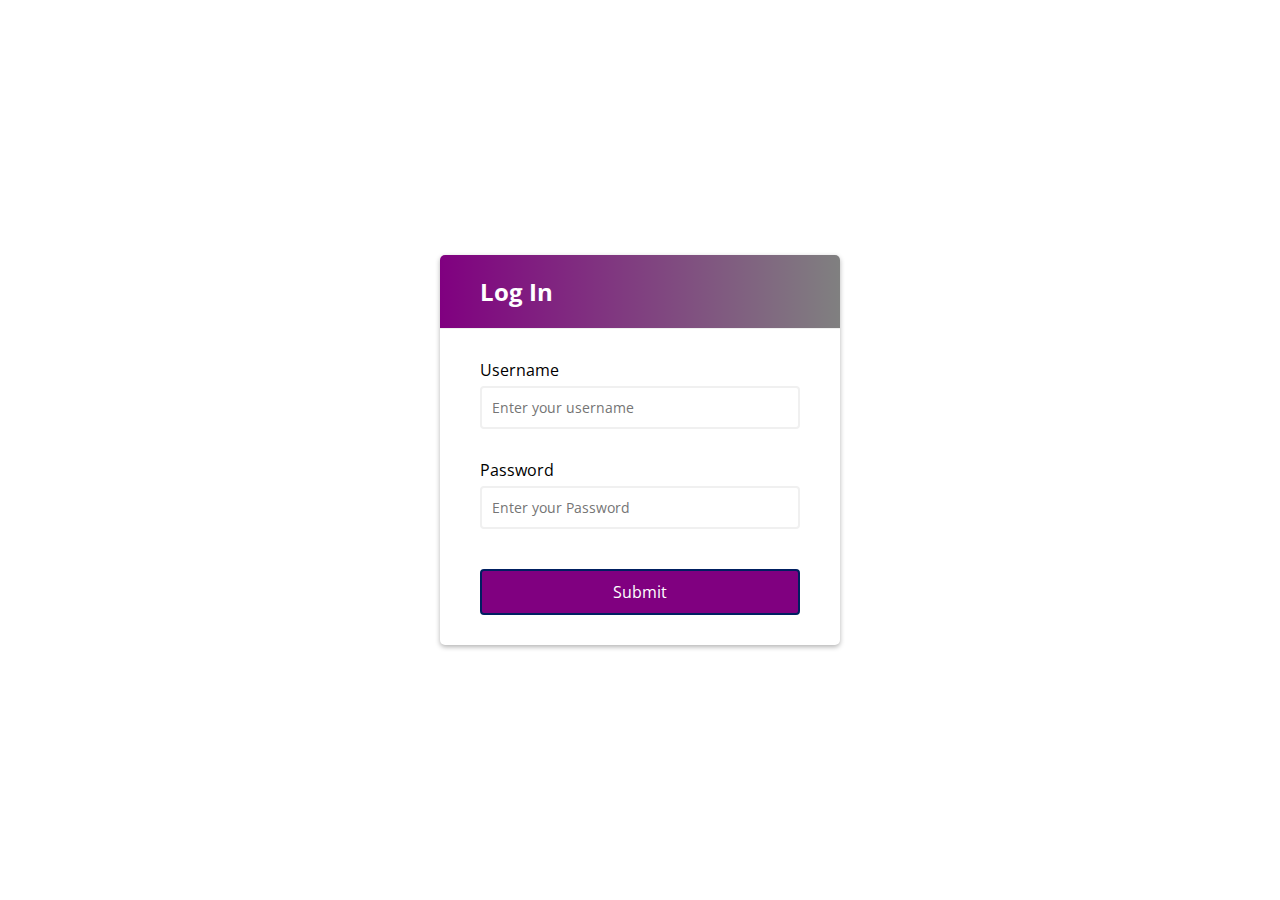
<file: login.html>
<!DOCTYPE html>
<html lang="en">
<head>
    <meta charset="UTF-8">
    <meta name="viewport" content="width=device-width, initial-scale=1.0">
    <title>Document</title>
    <link rel="stylesheet" type="text/css" href="login.css">
    <link rel="stylesheet" href="https://stackpath.bootstrapcdn.com/font-awesome/4.7.0/css/font-awesome.min.css">
</head>
<body>
    <div class="container">
        <div class="header">
            <h2>Log In</h2>
        </div>
        <form id="form" class="form">
            <div class="form-control">
                <label for="username">Username</label>
                <input type="text" placeholder="Enter your username" id="username" name="">
                <i class="fa fa-check-circle"></i>
                <i class="fa fa-exclamation-circle"></i>
                <small>Error message</small>  
            </div>
            <div class="form-control">
                <label for="username">Password</label>
                <input type="password" placeholder="Enter your Password" id="password" name="">
                <i class="fa fa-check-circle"></i>
                <i class="fa fa-exclamation-circle"></i>
                <small>Error message</small>  
            </div>
            <button>Submit</button>
        </form>
    </div>
<script src="login.js"></script>
    
</body>
</html>
</file>
<file: login.css>
@import url('https://fonts.googleapis.com/css?family=Muli&display=swap%27%29%3B');
@import url('https://fonts.googleapis.com/css?family=Open+Sans%3A400%2C500&display=swap%27%29%3B');

*{
    box-sizing: border-box;
}
body{
    background-image: url('https://wallpapershome.com/images/pages/pic_h/3789.jpg');
    background-position: center;
    background-repeat: no-repeat;
    background-size: cover;
    font-family: 'Open Sans', sans-serif;
    display: flex;
    align-items: center;
    justify-content: center;
    min-height: 100vh;
    margin: 0;
}
.container{
    background-color: #fff;
    border-radius: 5px;
    box-shadow: 0 2px 5px rgba(0,0,0,0.3);
    overflow: hidden;
    width: 400px;
    max-width: 100%;
}
.header{
    border-bottom: 1px solid #f0f0f0;
    background-image: linear-gradient(90deg, purple 0%, #808080 100%);
    padding: 20px 40px;
    color: #fff;
}
.header h2{
    margin: 0;
}
.form{
    padding: 30px 40px;
}
.form-control{
    margin-bottom: 10px;
    padding-bottom: 20px;
    position: relative;
}
.form-control label{
    display: inline-block;
    margin-bottom: 5px;
}
.form-control input{
    border: 2px solid #f0f0f0;
    border-radius: 4px;
    display: block;
    padding: 10px;
    font-size: 14px;
    font-family: inherit;
    width: 100%;
}
.form-control input:focus{
    outline: 0;
    border-color: #777;
}
.form-control.sucess input{
    border-color: #2ecc71;
}
.form-control.error input{
    border-color: #e74c3c;
}
.form-control i{
    visibility: hidden;
    position: absolute;
    top: 40px;
    right: 10px;
}
.form-control.sucess i.fa-check-circle{
    color: #2ecc71;
    visibility: visible;
}
.form-control.error i.fa-exclamation-circle{
    color: #e74c3c;
    visibility: visible;
}
.form-control small{
    color: #e74c3c;
    position: absolute;
    bottom: 0;
    left: 0;
    visibility: hidden;
}
.form-control.error small{
    visibility: visible;
}
.form button{
    background-color: purple;
    border: 2px solid #001F61;
    border-radius: 4px;
    color: #fff;
    display: block;
    font-family: inherit;
    font-size: 16px;
    padding: 10px;
    margin-top: 20px;
    width: 100%;
}
.form button:hover{
    background-color: #808080;
    color: #000;
    font-weight: bold;
}
</file>
